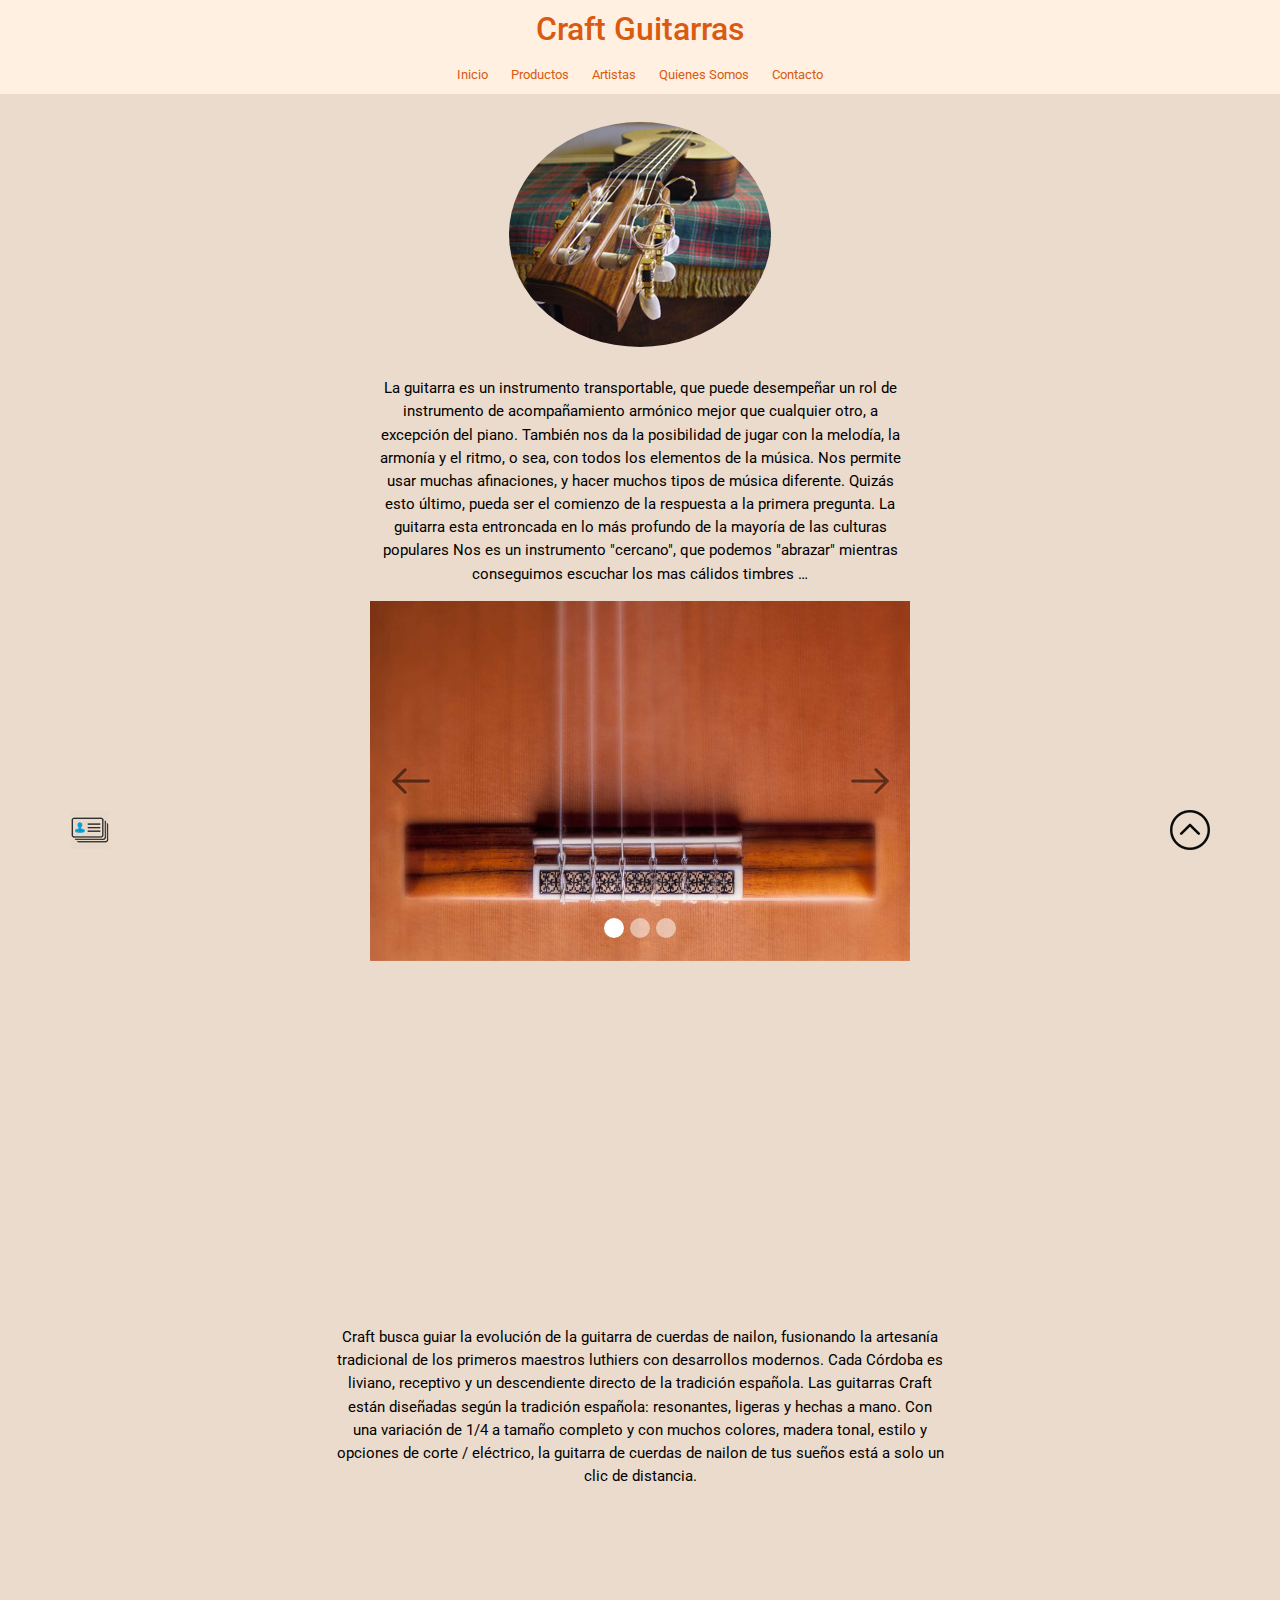
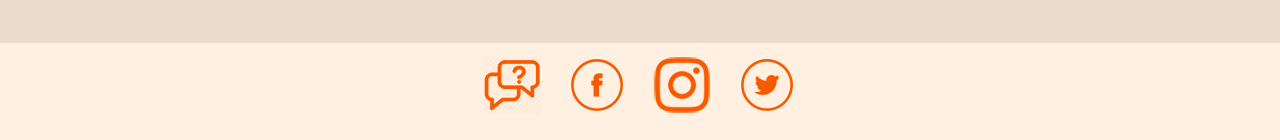
<file: index.html>
<!DOCTYPE html>
<html lang="es">
<head>
    <meta charset="UTF-8">
   <title>CraftGuitarras</title>
   <meta name="viewport" content="width=divice-width,initial-scale=1.0"> 
   <meta name="description" content="Craft Guitarras classicas y/o españolas handmade elaboradas en argentina">
    <meta name="keywords" content="guitarras, guitarras clasicas, hadmade guitars, lutheria, guitarras españolas">
      <link href="https://fonts.googleapis.com/css2?family=Roboto:wght@300;500;700&display=swap" rel="stylesheet">
    <link href="https://fonts.googleapis.com/css2?family=Fanwood+Text&display=swap" rel="stylesheet">
    <link rel="stylesheet" href="https://stackpath.bootstrapcdn.com/bootstrap/4.5.2/css/bootstrap.min.css"
        integrity="sha384-JcKb8q3iqJ61gNV9KGb8thSsNjpSL0n8PARn9HuZOnIxN0hoP+VmmDGMN5t9UJ0Z" crossorigin="anonymous">
    <link rel="stylesheet" href="CSS/estilos.css">
 </head>
 
<body>
    
    <header>
        
        <div class="encabezo">
        <a href="#nav" class="open" ><img src="Img/menu2.png" ></a>
        
            <nav id="nav"> 
            <h1 class="titulos" >Craft Guitarras</h1>
          <a href="#"class="close"><img src="Img/menu2.png" alt=""></a>
         
        
        <ul>
            <li><a href="index.html">Inicio</a>
            </li>
            <li><a href="Productos.html">Productos</a>
            </li>
            <li><a href="Artistas.html">Artistas</a>
            </li>
            <li><a href="quienes-somos.html">Quienes Somos</a>
            </li>
            <li><a href="Contacto.html">Contacto</a>
            </li>
        </ul>
    </nav>
</div>
</header>

<div class="container" >
    <div class="row">
<section class="imagen">
    <img   src="Img/444.png" alt="Guitarra australina sobre una mesa" class="rounded-circle">
</section>
    <section >
       <p class="descriptivo"> 
       La guitarra es un instrumento transportable, que puede desempeñar un rol de instrumento de acompañamiento armónico mejor que cualquier otro, a excepción del piano. También nos da la posibilidad de jugar con la melodía, la armonía y el ritmo, o sea, con todos los elementos de la música. Nos permite usar muchas afinaciones, y hacer muchos tipos de música diferente.
    Quizás esto último, pueda ser el comienzo de la respuesta a la primera pregunta.
    La guitarra esta entroncada en lo más profundo de la mayoría de las culturas populares
    Nos es un instrumento "cercano", que podemos "abrazar" mientras conseguimos escuchar los mas cálidos timbres …
 </p>
</section>
    </div>
    </div>
    <section class="carrusel">
        <div class="container">
            <div class="row justify-content-center">
                <div class="col-md-6">
                    <div id="carouselExampleCaptions" class="carousel slide" data-ride="carousel">
                        <ol class="carousel-indicators">
                            <li data-target="#carouselExampleCaptions" data-slide-to="0" class="active"></li>
                            <li data-target="#carouselExampleCaptions" data-slide-to="1"></li>
                            <li data-target="#carouselExampleCaptions" data-slide-to="2"></li>
                        </ol>
                        <div class="carousel-inner">
                            <div class="carousel-item active">
                                <img src="Img/10Aniv4.jpg" class="d-block w-100" alt="guitarra">
                                <div class="carousel-caption d-none d-md-block">
                                </div>
                            </div>
                            <div class="carousel-item">
                                <img src="Img/10Aniv5.jpg" class="d-block w-100" alt="guitarra">
                                <div class="carousel-caption d-none d-md-block">
    
                                </div>
                            </div>
                            <div class="carousel-item">
                                <img src="Img/10Aniv6.jpg" class="d-block w-100" alt="guitarra">
                                <div class="carousel-caption d-none d-md-block">
                                </div>
                            </div>
                        </div>
                        <a class="carousel-control-prev" href="#carouselExampleCaptions" role="button" data-slide="prev">
                            <img src="Img/4_-_Left-512.png" alt="Previous">
                            <span class="sr-only">Previous</span>
                        </a>
                        <a class="carousel-control-next" href="#carouselExampleCaptions" role="button" data-slide="next">
                            <img src="Img/3_-_Right-512.png" alt="next">
                            <span class="sr-only">Next</span>
                        </a>
                    </div>
                </div>
            </div>
        </div>
    </section>
<section class="video">
<iframe width="560" height="315" src="https://www.youtube.com/embed/gaRs8kV6BGg" frameborder="0" allow="accelerometer; autoplay; encrypted-media; gyroscope; picture-in-picture" allowfullscreen></iframe>
</section>

<section >
 <p  class="descriptivo"> Craft busca guiar la evolución de la guitarra de cuerdas de nailon, fusionando la artesanía tradicional de los
primeros maestros luthiers con desarrollos modernos. Cada Córdoba es liviano, receptivo y un descendiente directo de la
tradición española.
    Las guitarras Craft están diseñadas según la tradición española: resonantes, ligeras y hechas a mano. Con una
    variación de 1/4 a tamaño completo y con muchos colores, madera tonal, estilo y opciones de corte / eléctrico, la
    guitarra de cuerdas de nailon de tus sueños está a solo un clic de distancia.
</p>

</section>
<a href="Contacto.html" target="_blank" class="contactanos"> <img src="Img/card_address_profile_contact-256.png" alt="Contacto"> </a>
<footer class="piso">
    <ul>
        <li><a href="Preguntas-frecuentes.html" target="_blank">  <img src="Img/questions.png" alt="FAQ"> </a>
        </li>
        <li><a href="https://www.facebook.com/Craft-Guitars-120854059527911" target="_blank"> <img
                    src="Img/facebook.png" alt="facebook"></a>
        </li>
        <li> <a href="https://www.facebook.com/Craft-Guitars-120854059527911" target="_blank"> <img
                    src="Img/instagram.png" alt="instagram"> </a>
        </li>
        <li> <a href="https://www.facebook.com/Craft-Guitars-120854059527911" target="_blank"> <img
                    src="Img/twitter.png" alt="twitter"> </a>
        </li>
    </ul>
</footer>
<a href="#" class="arriba"> <img src="Img/iconfinder_ChevronUpCircle_1031534.png" alt="arriba"></a>
<script src="https://code.jquery.com/jquery-3.5.1.slim.min.js"
    integrity="sha384-DfXdz2htPH0lsSSs5nCTpuj/zy4C+OGpamoFVy38MVBnE+IbbVYUew+OrCXaRkfj"
    crossorigin="anonymous"> </script>
<script src="https://cdn.jsdelivr.net/npm/popper.js@1.16.1/dist/umd/popper.min.js"
    integrity="sha384-9/reFTGAW83EW2RDu2S0VKaIzap3H66lZH81PoYlFhbGU+6BZp6G7niu735Sk7lN"
    crossorigin="anonymous"> </script>
<script src="https://stackpath.bootstrapcdn.com/bootstrap/4.5.2/js/bootstrap.min.js"
    integrity="sha384-B4gt1jrGC7Jh4AgTPSdUtOBvfO8shuf57BaghqFfPlYxofvL8/KUEfYiJOMMV+rV"
    crossorigin="anonymous"> </script>
</body>

</html>
</file>
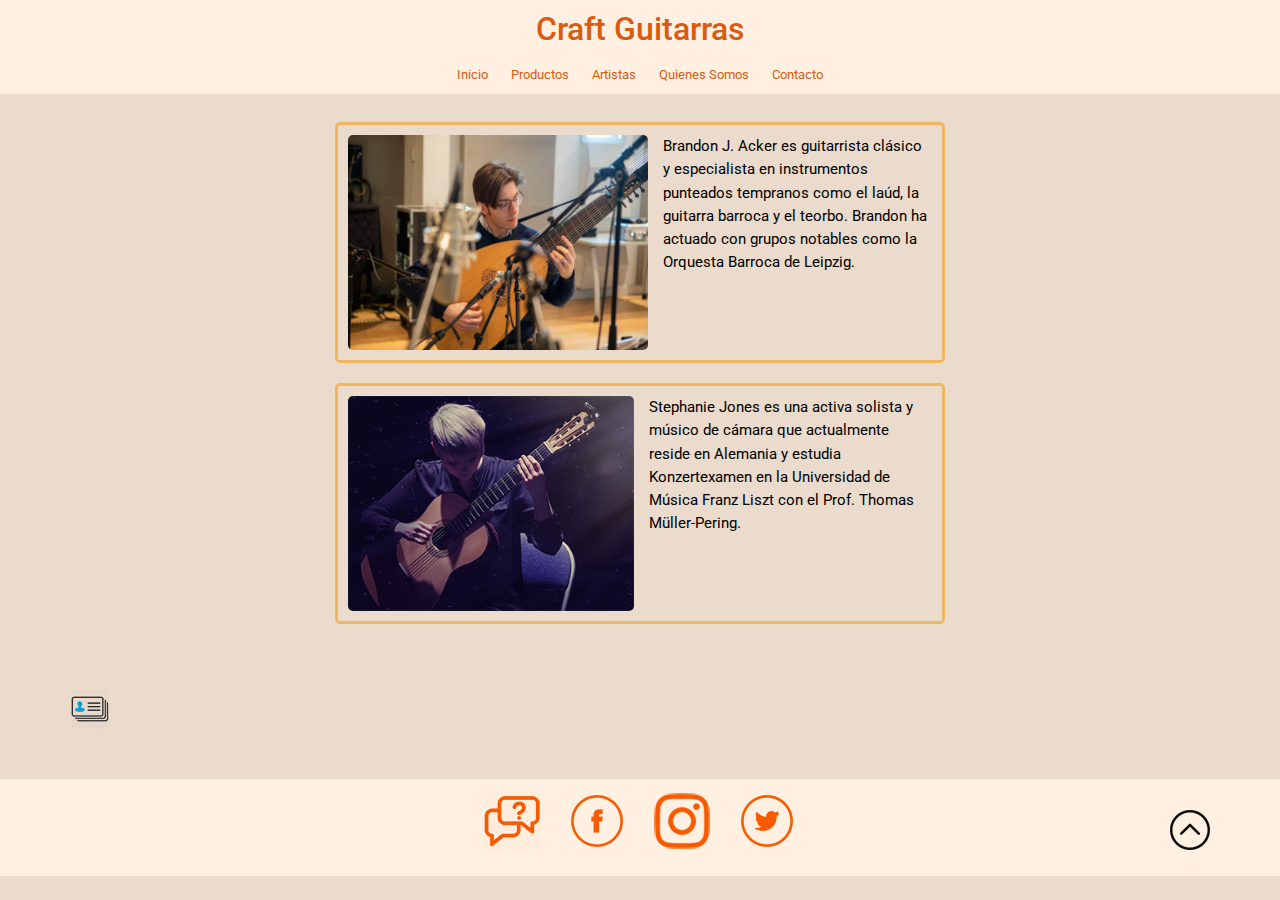
<file: Artistas.html>
<!DOCTYPE html>
<html lang="es">

<head>
    <meta charset="UTF-8">
    <title>CraftGuitars</title>
    <meta name="viewport" content="width=divice-width,initial-scale=1.0">
    <link href="https://fonts.googleapis.com/css2?family=Roboto:wght@300;500;700&display=swap" rel="stylesheet">
    <link href="https://fonts.googleapis.com/css2?family=Fanwood+Text&display=swap" rel="stylesheet">
    <link rel="stylesheet" href="https://stackpath.bootstrapcdn.com/bootstrap/4.5.2/css/bootstrap.min.css"
        integrity="sha384-JcKb8q3iqJ61gNV9KGb8thSsNjpSL0n8PARn9HuZOnIxN0hoP+VmmDGMN5t9UJ0Z" crossorigin="anonymous">
    <link rel="stylesheet" href="CSS/estilos.css">
</head>
<body>
    <header>
    
        <div class="encabezo">
            <a href="#nav" class="open"><img src="Img/menu2.png"></a>
    
            <nav id="nav">
                <h1 class="titulos">Craft Guitarras</h1>
                <a href="#" class="close"><img src="Img/menu2.png" alt=""></a>
    
    
                <ul>
                    <li><a href="index.html">Inicio</a>
                    </li>
                    <li><a href="Productos.html">Productos</a>
                    </li>
                    <li><a href="Artistas.html">Artistas</a>
                    </li>
                    <li><a href="quienes-somos.html">Quienes Somos</a>
                    </li>
                    <li><a href="Contacto.html">Contacto</a>
                    </li>
                </ul>
            </nav>
        </div>
    </header>
    <section >
    <div class="artista">
        <div class="brandon"> <img class="imgartista"  src="Img/brandon.jpg"  alt="guitarrista clasico masculino " >
         <p class="textbrandon">
            Brandon J. Acker es guitarrista clásico y especialista en instrumentos punteados tempranos como el laúd, la guitarra barroca y el teorbo. Brandon ha actuado con grupos notables como la Orquesta Barroca de Leipzig.
         </p></div>
            <div class="sharon"> <img src="Img/sharon.png"  alt=" guitarrista claisca femenina" class="imgartista">
            <p class="textsharon">
            Stephanie Jones es una activa solista y músico de cámara que actualmente reside en Alemania y estudia Konzertexamen en la Universidad de Música Franz Liszt con el Prof. Thomas Müller-Pering.
            </p></div>
    </div>
</section>
<a href="Contacto.html" target="_blank" class="contactanos"> <img src="Img/card_address_profile_contact-256.png" alt="Contacto"> </a>
<footer class="piso">
    <ul>
        <li><a href="Preguntas-frecuentes.html" target="_blank"> <img src="Img/questions.png" alt="FAQ"> </a>
        </li>
        <li><a href="https://www.facebook.com/Craft-Guitars-120854059527911" target="_blank"> <img
                    src="Img/facebook.png" alt="facebook"></a>
        </li>
        <li> <a href="https://www.facebook.com/Craft-Guitars-120854059527911" target="_blank"> <img
                    src="Img/instagram.png" alt="instagram"> </a>
        </li>
        <li> <a href="https://www.facebook.com/Craft-Guitars-120854059527911" target="_blank"> <img
                    src="Img/twitter.png" alt="twitter"> </a>
        </li>
    </ul>
</footer>
<a href="#" class="arriba"> <img src="Img/iconfinder_ChevronUpCircle_1031534.png" alt="arriba"></a>
<script src="https://code.jquery.com/jquery-3.5.1.slim.min.js"
    integrity="sha384-DfXdz2htPH0lsSSs5nCTpuj/zy4C+OGpamoFVy38MVBnE+IbbVYUew+OrCXaRkfj"
    crossorigin="anonymous"> </script>
<script src="https://cdn.jsdelivr.net/npm/popper.js@1.16.1/dist/umd/popper.min.js"
    integrity="sha384-9/reFTGAW83EW2RDu2S0VKaIzap3H66lZH81PoYlFhbGU+6BZp6G7niu735Sk7lN"
    crossorigin="anonymous"> </script>
<script src="https://stackpath.bootstrapcdn.com/bootstrap/4.5.2/js/bootstrap.min.js"
    integrity="sha384-B4gt1jrGC7Jh4AgTPSdUtOBvfO8shuf57BaghqFfPlYxofvL8/KUEfYiJOMMV+rV"
    crossorigin="anonymous"> </script>
</body>

</html>
</file>
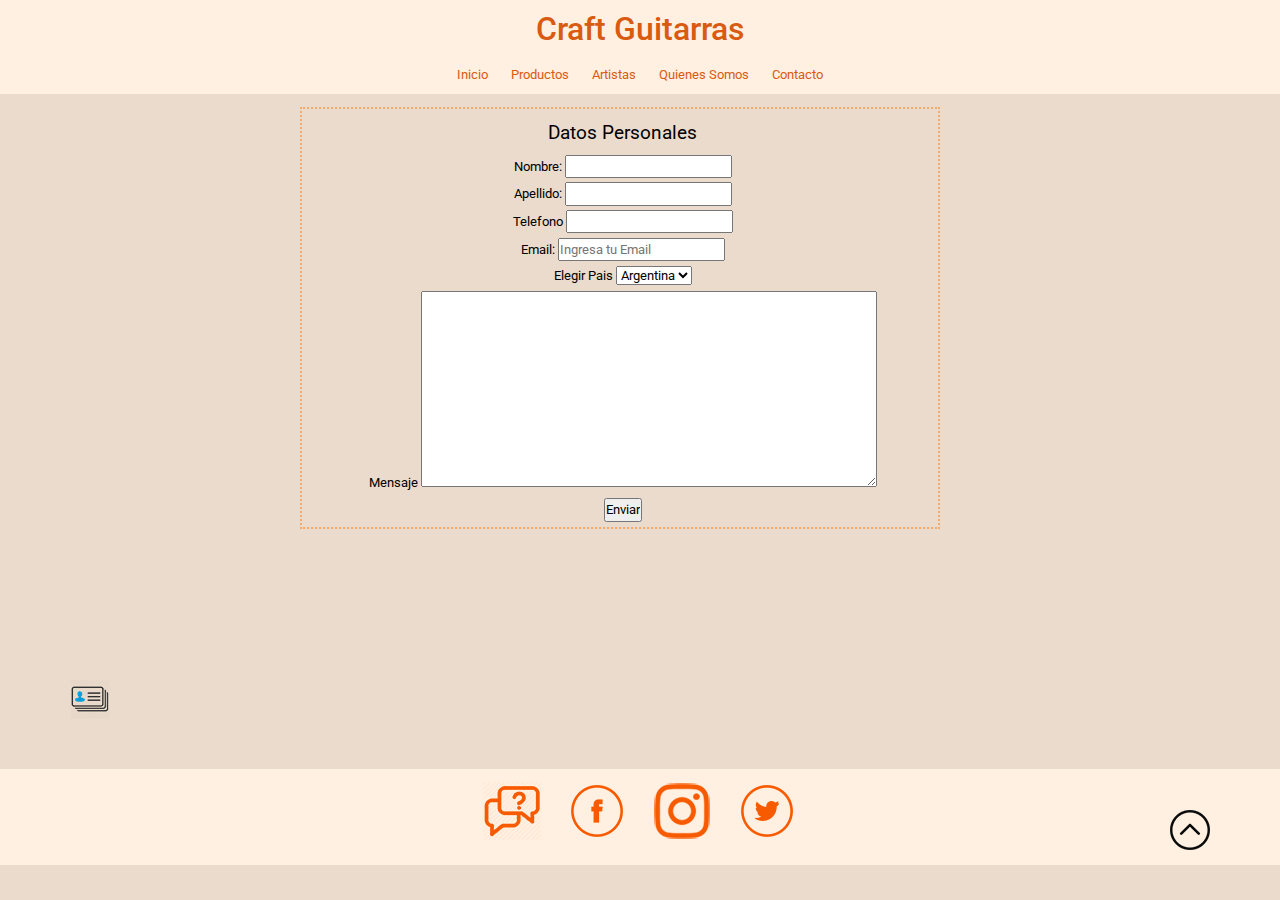
<file: Contacto.html>
<!DOCTYPE html>
<html lang="es">

<head>
  <meta charset="UTF-8">
  <title>CraftGuitars</title>
  <meta name="viewport" content="width=divice-width,initial-scale=1.0">
  <link href="https://fonts.googleapis.com/css2?family=Roboto:wght@300;500;700&display=swap" rel="stylesheet">
  <link href="https://fonts.googleapis.com/css2?family=Fanwood+Text&display=swap" rel="stylesheet">
  <link rel="stylesheet" href="https://stackpath.bootstrapcdn.com/bootstrap/4.5.2/css/bootstrap.min.css"
    integrity="sha384-JcKb8q3iqJ61gNV9KGb8thSsNjpSL0n8PARn9HuZOnIxN0hoP+VmmDGMN5t9UJ0Z" crossorigin="anonymous">
  <link rel="stylesheet" href="CSS/estilos.css">
</head>
<body>
    <header>
    
      <div class="encabezo">
        <a href="#nav" class="open"><img src="Img/menu2.png"></a>
    
        <nav id="nav">
          <h1 class="titulos">Craft Guitarras</h1>
          <a href="#" class="close"><img src="Img/menu2.png" alt=""></a>    
          <ul>
            <li><a href="index.html">Inicio</a>
            </li>
            <li><a href="Productos.html">Productos</a>
            </li>
            <li><a href="Artistas.html">Artistas</a>
            </li>
            <li><a href="quienes-somos.html">Quienes Somos</a>
            </li>
            <li><a href="Contacto.html">Contacto</a>
            </li>
          </ul>
        </nav>
      </div>
    </header>
    <section class="caja">
        <form action="#" class="formulario">
            <fieldset>
             <legend> Datos Personales</Legend>
<div class="form-gruop">
       <div >
                <label for="nombre">Nombre:</label>
        <input type="text" name="nombre" id="nombre"required class="from-control"/>
         </div>
         
         <div>
            <label for="Apellido">Apellido:</label>
       <input type="text" name="Apellido" id="Apellido"required class="from-control"/>
         </div>  
        
            
        <div>
            <label for="Telefono">Telefono</label>
            <input type="Telefno" id="Telfono " class="from-control">
           
            <div>
                <label for="Email">Email: </label>
               <input type="Email" name="=Email" id="Email" placeholder="Ingresa tu Email" required class="from-control">
           </div>
           

        </div>
       
            </fieldset>
             
            <label> Elegir Pais</label>
        <select name="Pais">
            <option >Argentina</option>
            <option >Uruguay</option>
            <option >Brasil</option>
        </select>
          </div>
          
          <div>
              <label for="Mensaje">Mensaje</label>
             <textarea name="mensaje" cols="60" rows="10"></textarea>
          </div>
        <div>
            <input type="submit" value="Enviar" data-toggle="modal" data-target="#exampleModal">


            </div>
        </form>
   


<div class="modal fade" id="exampleModal" tabindex="-1" aria-labelledby="exampleModalLabel" aria-hidden="true">
  <div class="modal-dialog">
    <div class="modal-content">
      <div class="modal-header">
        <h5 class="modal-title" id="exampleModalLabel">Mensaje enviado!</h5>
        <button type="button" class="close" data-dismiss="modal" aria-label="Close">
          <span aria-hidden="true">&times;</span>
        </button>
      </div>
      <div class="modal-body">
       <p> Te has contactado con nosotros ! en un lapso de 48 a 72hs recibiras respuesta dependiendo de tu consulta!

       </p>
      </div>
      <div class="modal-footer">
        <button type="button" class="btn btn-secondary" data-dismiss="modal">Close</button>
  </div>
    </div>
  </div>
</div>
</section>
<a href="Contacto.html" target="_blank" class="contactanos"> <img src="Img/card_address_profile_contact-256.png" alt="Contacto"> </a>
<footer class="piso">
  <section>
  <ul>
    <li><a href="Preguntas-frecuentes.html" target="_blank"> <img src="Img/questions.png" alt="FAQ"> </a>
    </li>
    <li><a href="https://www.facebook.com/Craft-Guitars-120854059527911" target="_blank"> <img src="Img/facebook.png"
          alt="facebook"></a>
    </li>
    <li> <a href="https://www.facebook.com/Craft-Guitars-120854059527911" target="_blank"> <img src="Img/instagram.png"
          alt="instagram"> </a>
    </li>
    <li> <a href="https://www.facebook.com/Craft-Guitars-120854059527911" target="_blank"> <img src="Img/twitter.png"
          alt="twitter"> </a>
    </li>
  </ul>
</footer>
<a href="#" class="arriba"> <img src="Img/iconfinder_ChevronUpCircle_1031534.png" alt="arriba"></a>
<script src="https://code.jquery.com/jquery-3.5.1.slim.min.js"
  integrity="sha384-DfXdz2htPH0lsSSs5nCTpuj/zy4C+OGpamoFVy38MVBnE+IbbVYUew+OrCXaRkfj" crossorigin="anonymous"> </script>
<script src="https://cdn.jsdelivr.net/npm/popper.js@1.16.1/dist/umd/popper.min.js"
  integrity="sha384-9/reFTGAW83EW2RDu2S0VKaIzap3H66lZH81PoYlFhbGU+6BZp6G7niu735Sk7lN" crossorigin="anonymous"> </script>
<script src="https://stackpath.bootstrapcdn.com/bootstrap/4.5.2/js/bootstrap.min.js"
  integrity="sha384-B4gt1jrGC7Jh4AgTPSdUtOBvfO8shuf57BaghqFfPlYxofvL8/KUEfYiJOMMV+rV" crossorigin="anonymous"> </script>
</body>

</html>
</file>
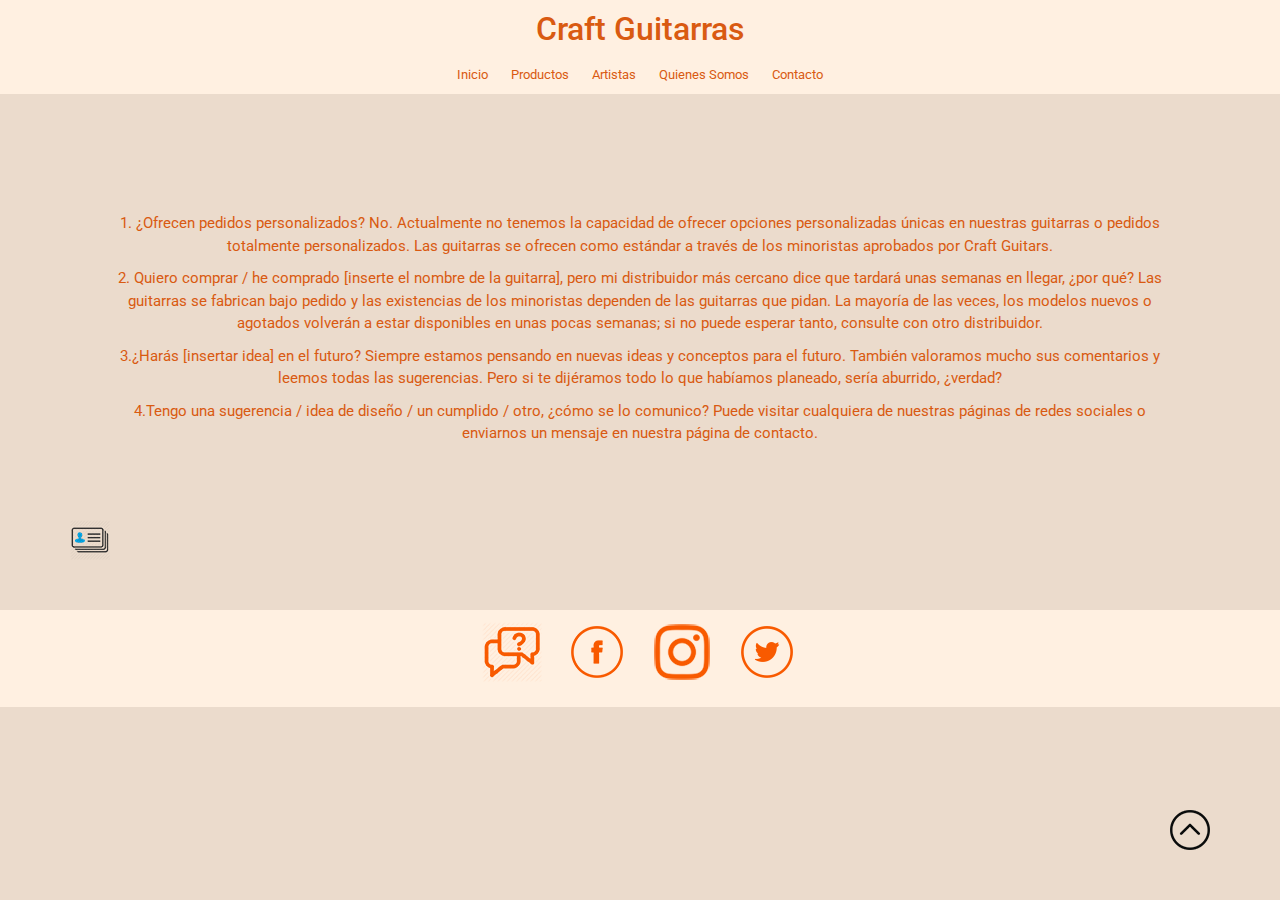
<file: Preguntas-frecuentes.html>
<!DOCTYPE html>
<html lang="es">

<head>
    <meta charset="UTF-8">
    <title>CraftGuitarras</title>
    <meta name="viewport" content="width=divice-width,initial-scale=1.0">
    <meta name="description" content="Craft Guitarras classicas y/o españolas handmade elaboradas en argentina">
    <meta name="keywords" content="guitarras, guitarras clasicas, hadmade guitars, lutheria, guitarras españolas">
    <link href="https://fonts.googleapis.com/css2?family=Roboto:wght@300;500;700&display=swap" rel="stylesheet">
    <link href="https://fonts.googleapis.com/css2?family=Fanwood+Text&display=swap" rel="stylesheet">
    <link rel="stylesheet" href="https://stackpath.bootstrapcdn.com/bootstrap/4.5.2/css/bootstrap.min.css"
        integrity="sha384-JcKb8q3iqJ61gNV9KGb8thSsNjpSL0n8PARn9HuZOnIxN0hoP+VmmDGMN5t9UJ0Z" crossorigin="anonymous">
    <link rel="stylesheet" href="CSS/estilos.css">
</head>

<body>

    <header>

        <div class="encabezo">
            <a href="#nav" class="open"><img src="Img/menu2.png"></a>

            <nav id="nav">
                <h1 class="titulos">Craft Guitarras</h1>
                <a href="#" class="close"><img src="Img/menu2.png" alt=""></a>


                <ul>
                    <li><a href="index.html">Inicio</a>
                    </li>
                    <li><a href="Productos.html">Productos</a>
                    </li>
                    <li><a href="Artistas.html">Artistas</a>
                    </li>
                    <li><a href="quienes-somos.html">Quienes Somos</a>
                    </li>
                    <li><a href="Contacto.html">Contacto</a>
                    </li>
                </ul>
            </nav>
        </div>
    </header>
<section class="faq"> 
<ul class="faq">
        <li>
            1. ¿Ofrecen pedidos personalizados?
            No. Actualmente no tenemos la capacidad de ofrecer opciones personalizadas únicas en nuestras guitarras o
            pedidos totalmente personalizados. Las guitarras se ofrecen como estándar a través de los minoristas
            aprobados por Craft Guitars.
        </li>
        <li>
            2. Quiero comprar / he comprado [inserte el nombre de la guitarra], pero mi distribuidor más cercano dice
            que tardará unas semanas en llegar, ¿por qué?
            Las guitarras se fabrican bajo pedido y las existencias de los minoristas dependen de las guitarras que
            pidan. La mayoría de las veces, los modelos nuevos o agotados volverán a estar disponibles en unas pocas
            semanas; si no puede esperar tanto, consulte con otro distribuidor.
        </li>
        <li>
            3.¿Harás [insertar idea] en el futuro?
            Siempre estamos pensando en nuevas ideas y conceptos para el futuro. También valoramos mucho sus comentarios
            y leemos todas las sugerencias. Pero si te dijéramos todo lo que habíamos planeado, sería aburrido, ¿verdad?
        </li>
        <li>
            4.Tengo una sugerencia / idea de diseño / un cumplido / otro, ¿cómo se lo comunico?
            Puede visitar cualquiera de nuestras páginas de redes sociales o enviarnos un mensaje en nuestra página de
            contacto.
        </li>

    </ul> 

</section>
<a href="Contacto.html" target="_blank" class="contactanos"> <img src="Img/card_address_profile_contact-256.png" alt="Contacto"> </a>
<footer class="piso">
    <ul>
        <li><a href="Preguntas-frecuentes.html" target="_blank"> <img src="Img/questions.png" alt="FAQ"> </a>
        </li>
        <li><a href="https://www.facebook.com/Craft-Guitars-120854059527911" target="_blank"> <img
                    src="Img/facebook.png" alt="facebook"></a>
        </li>
        <li> <a href="https://www.facebook.com/Craft-Guitars-120854059527911" target="_blank"> <img
                    src="Img/instagram.png" alt="instagram"> </a>
        </li>
        <li> <a href="https://www.facebook.com/Craft-Guitars-120854059527911" target="_blank"> <img
                    src="Img/twitter.png" alt="twitter"> </a>
        </li>
    </ul>
</footer>
<a href="#" class="arriba"> <img src="Img/iconfinder_ChevronUpCircle_1031534.png" alt="arriba"></a>
<script src="https://code.jquery.com/jquery-3.5.1.slim.min.js"
    integrity="sha384-DfXdz2htPH0lsSSs5nCTpuj/zy4C+OGpamoFVy38MVBnE+IbbVYUew+OrCXaRkfj"
    crossorigin="anonymous"> </script>
<script src="https://cdn.jsdelivr.net/npm/popper.js@1.16.1/dist/umd/popper.min.js"
    integrity="sha384-9/reFTGAW83EW2RDu2S0VKaIzap3H66lZH81PoYlFhbGU+6BZp6G7niu735Sk7lN"
    crossorigin="anonymous"> </script>
<script src="https://stackpath.bootstrapcdn.com/bootstrap/4.5.2/js/bootstrap.min.js"
    integrity="sha384-B4gt1jrGC7Jh4AgTPSdUtOBvfO8shuf57BaghqFfPlYxofvL8/KUEfYiJOMMV+rV"
    crossorigin="anonymous"> </script>
</body>

</html>
</file>
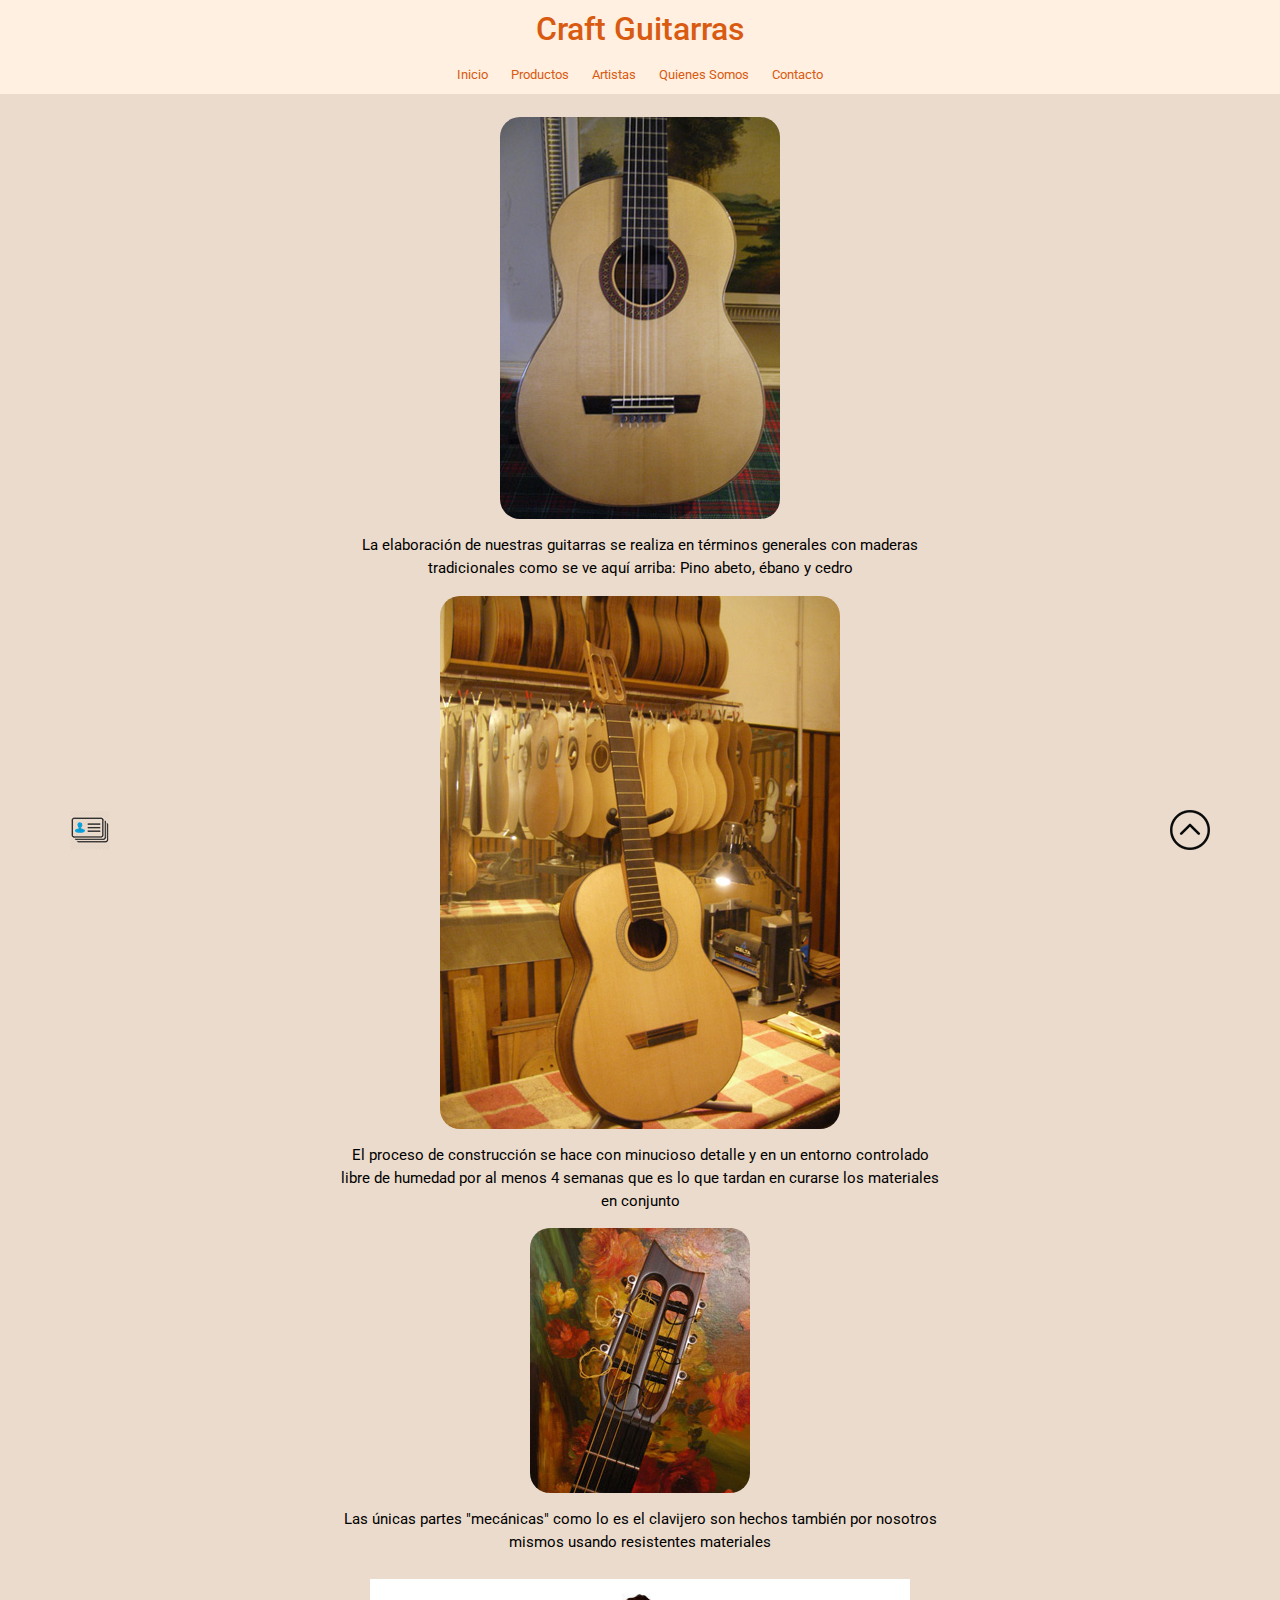
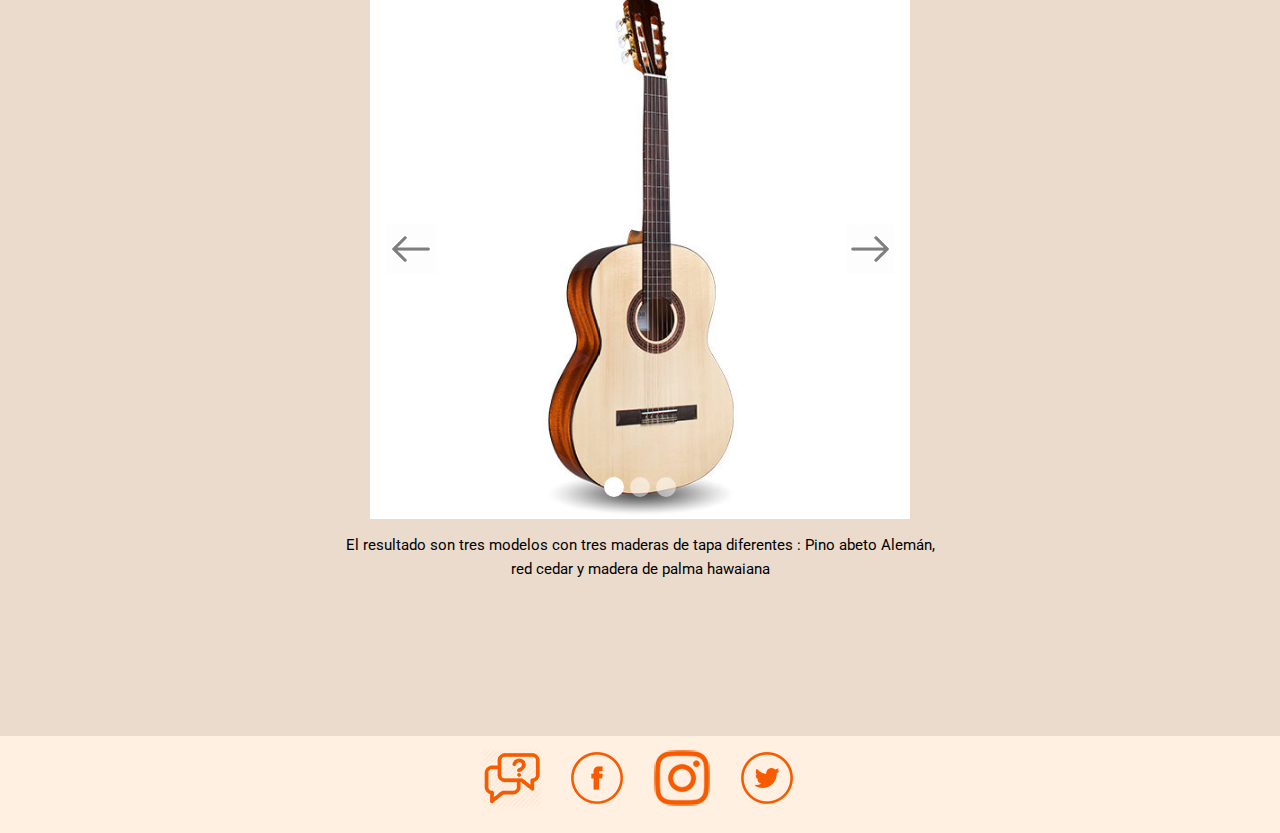
<file: Productos.html>
<!DOCTYPE html>
<html lang="es">

<head>
    <meta charset="UTF-8">
    <title>CraftGuitars</title>
    <meta name="viewport" content="width=divice-width,initial-scale=1.0">
    <link href="https://fonts.googleapis.com/css2?family=Roboto:wght@300;500;700&display=swap" rel="stylesheet">
    <link href="https://fonts.googleapis.com/css2?family=Fanwood+Text&display=swap" rel="stylesheet">
    <link rel="stylesheet" href="https://stackpath.bootstrapcdn.com/bootstrap/4.5.2/css/bootstrap.min.css"
        integrity="sha384-JcKb8q3iqJ61gNV9KGb8thSsNjpSL0n8PARn9HuZOnIxN0hoP+VmmDGMN5t9UJ0Z" crossorigin="anonymous">
    <link rel="stylesheet" href="CSS/estilos.css">
</head>
<body class="body">
<header>

    <div class="encabezo">
        <a href="#nav" class="open"><img src="Img/menu2.png"></a>

        <nav id="nav">
            <h1 class="titulos">Craft Guitarras</h1>
            <a href="#" class="close"><img src="Img/menu2.png" alt=""></a>


            <ul>
                <li><a href="index.html">Inicio</a>
                </li>
                <li><a href="Productos.html">Productos</a>
                </li>
                <li><a href="Artistas.html">Artistas</a>
                </li>
                <li><a href="quienes-somos.html">Quienes Somos</a>
                </li>
                <li><a href="Contacto.html">Contacto</a>
                </li>
            </ul>
        </nav>
    </div>
</header>
    <section class="productos">
    <div>
    <img src="Img/z12.png" alt="Guitarra española" class="gui">
    </div>
    <p class="descriptivo">La elaboración de nuestras guitarras se realiza en términos generales con maderas tradicionales como se ve aquí arriba:
    Pino abeto, ébano y cedro</p>
    <div>
    <img   src="Img/z9.png" alt="Prototipo de guitarra" class="gui">
    </div>
    <p class="descriptivo">El proceso de construcción se hace con minucioso detalle y en un entorno controlado libre de humedad por al menos 4
    semanas que es lo que tardan en curarse los materiales en conjunto</p>
    <div>
    <img   src="Img/222.png" alt="Clavijero de guitarra " class="gui">
    </div>
     <p class="descriptivo">Las únicas partes "mecánicas" como lo es el clavijero son hechos también por nosotros mismos usando resistentes
    materiales </p>
    </section>
</section>
</div>
</div>
<section class="carrusel">
    <div class="container">
        <div class="row justify-content-center">
            <div class="col-md-6">
                <div id="carouselExampleCaptions" class="carousel slide" data-ride="carousel">
                    <ol class="carousel-indicators">
                        <li data-target="#carouselExampleCaptions" data-slide-to="0" class="active"></li>
                        <li data-target="#carouselExampleCaptions" data-slide-to="1"></li>
                        <li data-target="#carouselExampleCaptions" data-slide-to="2"></li>
                    </ol>
                    <div class="carousel-inner">
                        <div class="carousel-item active">
                            <img src="Img/g_1.jpg" class="d-block w-100" alt="guitarra">
                            <div class="carousel-caption d-none d-md-block">
                            </div>
                        </div>
                        <div class="carousel-item">
                            <img src="Img/g_2.png" class="d-block w-100" alt="guitarra">
                            <div class="carousel-caption d-none d-md-block">

                            </div>
                        </div>
                        <div class="carousel-item">
                            <img src="Img/g_3.png" class="d-block w-100" alt="guitarra">
                            <div class="carousel-caption d-none d-md-block">
                            </div>
                        </div>
                    </div>
                    <a class="carousel-control-prev" href="#carouselExampleCaptions" role="button" data-slide="prev">
                        <img src="Img/4_-_Left-512.png" alt="Previous" >
                        <span class="sr-only">Previous</span>
                    </a>
                    <a class="carousel-control-next" href="#carouselExampleCaptions" role="button" data-slide="next">
                    <img src="Img/3_-_Right-512.png" alt="next">
                        <span class="sr-only">Next</span>
                    </a>
                </div>
            </div>
        </div>
    </div>
</section>
<section>
    <p class="descriptivo"> El resultado son tres modelos con tres maderas de tapa diferentes : Pino abeto Alemán, red cedar y madera de palma
    hawaiana</p>
</section>
<a href="Contacto.html"  target="_blank" class="contactanos"> <img src="Img/card_address_profile_contact-256.png" alt="Contacto"> </a>
<footer class="piso">
    <ul>
        <li><a href="Preguntas-frecuentes.html"target="_blank" > <img src="Img/questions.png" alt="FAQ"> </a>
        </li>
        <li><a href="https://www.facebook.com/Craft-Guitars-120854059527911" target="_blank"> <img
                    src="Img/facebook.png" alt="facebook"></a>
        </li>
        <li> <a href="https://www.facebook.com/Craft-Guitars-120854059527911" target="_blank"> <img
                    src="Img/instagram.png" alt="instagram"> </a>
        </li>
        <li> <a href="https://www.facebook.com/Craft-Guitars-120854059527911" target="_blank"> <img
                    src="Img/twitter.png" alt="twitter"> </a>
        </li>
    </ul>
</footer>
<a href="#" class="arriba"> <img src="Img/iconfinder_ChevronUpCircle_1031534.png" alt="arriba"></a>
<script src="https://code.jquery.com/jquery-3.5.1.slim.min.js"
    integrity="sha384-DfXdz2htPH0lsSSs5nCTpuj/zy4C+OGpamoFVy38MVBnE+IbbVYUew+OrCXaRkfj"
    crossorigin="anonymous"> </script>
<script src="https://cdn.jsdelivr.net/npm/popper.js@1.16.1/dist/umd/popper.min.js"
    integrity="sha384-9/reFTGAW83EW2RDu2S0VKaIzap3H66lZH81PoYlFhbGU+6BZp6G7niu735Sk7lN"
    crossorigin="anonymous"> </script>
<script src="https://stackpath.bootstrapcdn.com/bootstrap/4.5.2/js/bootstrap.min.js"
    integrity="sha384-B4gt1jrGC7Jh4AgTPSdUtOBvfO8shuf57BaghqFfPlYxofvL8/KUEfYiJOMMV+rV"
    crossorigin="anonymous"> </script>
</body>

</html>
</file>
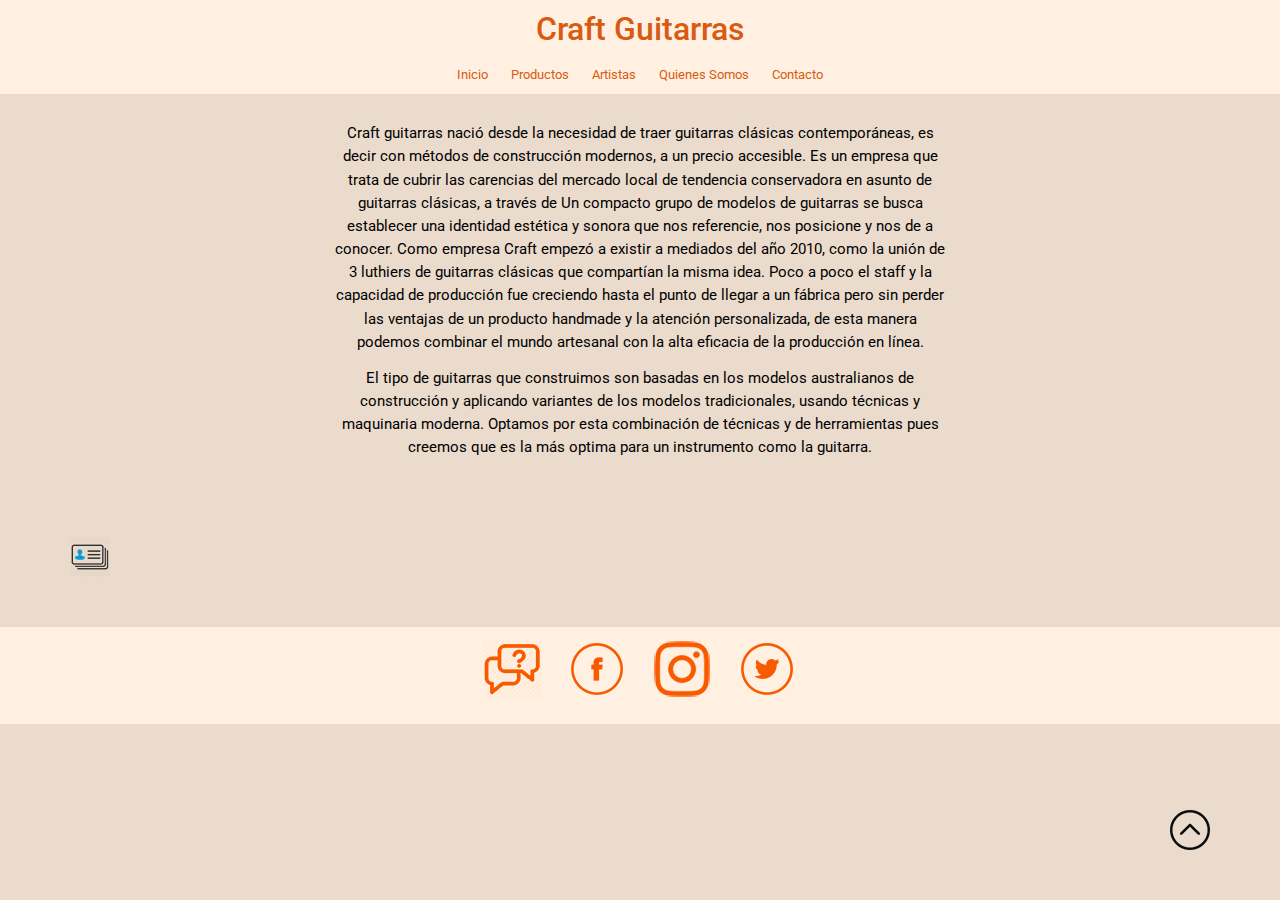
<file: quienes-somos.html>
<!DOCTYPE html>
<html lang="es">

<head>
    <meta charset="UTF-8">
    <title>CraftGuitars</title>
    <meta name="viewport" content="width=divice-width,initial-scale=1.0">
    <link href="https://fonts.googleapis.com/css2?family=Roboto:wght@300;500;700&display=swap" rel="stylesheet">
    <link href="https://fonts.googleapis.com/css2?family=Fanwood+Text&display=swap" rel="stylesheet">
    <link rel="stylesheet" href="https://stackpath.bootstrapcdn.com/bootstrap/4.5.2/css/bootstrap.min.css"
        integrity="sha384-JcKb8q3iqJ61gNV9KGb8thSsNjpSL0n8PARn9HuZOnIxN0hoP+VmmDGMN5t9UJ0Z" crossorigin="anonymous">
    <link rel="stylesheet" href="CSS/estilos.css">
</head>
<body>
<header>

    <div class="encabezo">
        <a href="#nav" class="open"><img src="Img/menu2.png"></a>

        <nav id="nav">
            <h1 class="titulos">Craft Guitarras</h1>
            <a href="#" class="close"><img src="Img/menu2.png" alt=""></a>


            <ul>
                <li><a href="index.html">Inicio</a>
                </li>
                <li><a href="Productos.html">Productos</a>
                </li>
                <li><a href="Artistas.html">Artistas</a>
                </li>
                <li><a href="quienes-somos.html">Quienes Somos</a>
                </li>
                <li><a href="Contacto.html">Contacto</a>
                </li>
            </ul>
        </nav>
    </div>
</header>
    <section class="descriptivo">
        
   <p class="somos" > Craft guitarras nació desde la necesidad de traer guitarras clásicas contemporáneas,
es decir con métodos de construcción modernos, a un precio accesible. Es un empresa que trata de cubrir
las carencias del mercado local de tendencia conservadora en asunto de guitarras clásicas, a través de
Un compacto grupo de modelos de guitarras se busca establecer una identidad estética y sonora que nos referencie, nos
posicione y nos de a conocer.
Como empresa Craft empezó a existir a mediados del año 2010, como la unión de 3 luthiers de guitarras clásicas que
compartían la misma idea. Poco a poco el staff
y la capacidad de producción fue creciendo hasta el punto de llegar a un fábrica pero sin perder las ventajas de un
producto handmade y la atención personalizada,
de esta manera podemos combinar el mundo artesanal con la alta eficacia de la producción en línea.
<p > 
    <p class="somos"> El tipo de guitarras que construimos son basadas en los modelos australianos de construcción y aplicando variantes de
    los modelos tradicionales, usando técnicas y maquinaria moderna.
    Optamos por esta combinación de técnicas y de herramientas pues creemos que es la más optima para un instrumento como la
    guitarra.
    </p>

</section>
<a href="Contacto.html" target="_blank" class="contactanos"> <img src="Img/card_address_profile_contact-256.png" alt="Contacto"> </a>
<footer class="piso">
    <ul>
        <li><a href="Preguntas-frecuentes.html" target="_blank"> <img src="Img/questions.png" alt="FAQ"> </a>
        </li>
        <li><a href="https://www.facebook.com/Craft-Guitars-120854059527911" target="_blank"> <img
                    src="Img/facebook.png" alt="facebook"></a>
        </li>
        <li> <a href="https://www.facebook.com/Craft-Guitars-120854059527911" target="_blank"> <img
                    src="Img/instagram.png" alt="instagram"> </a>
        </li>
        <li> <a href="https://www.facebook.com/Craft-Guitars-120854059527911" target="_blank"> <img
                    src="Img/twitter.png" alt="twitter"> </a>
        </li>
    </ul>
</footer>
<a href="#" class="arriba"> <img src="Img/iconfinder_ChevronUpCircle_1031534.png" alt="arriba"></a>
<script src="https://code.jquery.com/jquery-3.5.1.slim.min.js"
    integrity="sha384-DfXdz2htPH0lsSSs5nCTpuj/zy4C+OGpamoFVy38MVBnE+IbbVYUew+OrCXaRkfj"
    crossorigin="anonymous"> </script>
<script src="https://cdn.jsdelivr.net/npm/popper.js@1.16.1/dist/umd/popper.min.js"
    integrity="sha384-9/reFTGAW83EW2RDu2S0VKaIzap3H66lZH81PoYlFhbGU+6BZp6G7niu735Sk7lN"
    crossorigin="anonymous"> </script>
<script src="https://stackpath.bootstrapcdn.com/bootstrap/4.5.2/js/bootstrap.min.js"
    integrity="sha384-B4gt1jrGC7Jh4AgTPSdUtOBvfO8shuf57BaghqFfPlYxofvL8/KUEfYiJOMMV+rV"
    crossorigin="anonymous"> </script>
</body>

</html>
</file>
<file: CSS/estilos.css>
*{
     margin: 0;
     padding: 0;
     box-sizing: border-box;
    }

html{
    font-size: 80.5%;
 font-family: 'Roboto', sans-serif;
 }

 body{
    background: #ebdbcc;   
 }
 

.encabezo{
    text-align: center;
    background-color:rgb(255, 240, 225);
    width: 100%;
    position: sticky;
    top: 0;
    z-index: 2;
    
  }
  .open {
      display: none;
  }
  .close {
      display: none;
  }

.piso{
    background-color:rgb(255, 240, 225); ;
    display: flex;
    align-self: flex-end;
    justify-content: center;

         }

@keyframes animaciones{
0%{
    color:#D95A11;
}
50% {
    color: #F2AA6B;
}
75% {
    color: brown;
}
100% {
    color: #D95A11;
}
}
.titulos{
color:#D95A11;
font-size:2 rem;
text-align: center;
box-sizing: border-box;
padding-top: 10px;
animation-name: animaciones;
    animation-duration: 5s;
    animation-iteration-count: infinite;
    animation-timing-function: linear ;
         }



p{
    color:black;
    font-size: 1.2rem;
    font-weight: bold, sans-serif;
   
}
.quienes{
    
    width: 50vw;
    padding: 10px 5px 5px 10px;
    border: 2px ;
    margin: 10px 100px 250px 300px;
}


.descriptivo{
      color:black;
    text-align: center;
       width: 50%;
       margin: auto;
       box-sizing: border-box;
       padding: 15px;
      }
.descriptivo2{
    display: inline;  
    align-items: center;
    color:black;
    text-align: center;
    box-sizing: border-box;
   padding: 15px;
   justify-content: space-evenly;

           }
 a,li {
    
     text-align: center; 
    display: inline-block;
    color: #D95A11;
    padding:5px 5px 5px 5px  ;
    border:5px 5px 5px 5px  ;
    margin:auto  ;
    transform: scale(1,1);
    transition:  transform 1s;
     }

a:hover {
    color:#F2AA6B;
transform: scale(1.1,1.1);
}   

.formulario {
    color:black;
    font-size: 100%;
    font-weight: bold, sans-serif;
    width: 50vw;
    padding: 10px 5px 5px 10px;
    border: 2px dotted #F2AA6B;
    margin: 10px 100px 100px 300px;
    
}



    .productos {
        
    display: inline-block;
    color:black;
    font-size:2rem;
    padding:5px 5px 5px 5px ;
    border:5px 5px 5px 5px ;
    margin:5px 5px 5px 5px ;
    text-align: center;
    
       
}
    
       .imagen {
           
          text-align: center;
          margin: auto;
           box-sizing: border-box;
           padding: 15px;
           transform: scale(1,1);
           transition: transform 1s ;
         
          }
          
          .imagen:hover {
          transform: scale(1.2,1.2);
          }

        .arriba {
            
            display: inline-block;
            padding: 20px 40px;
           font-size: 18px;
            position: fixed;
            right: 30px;
            bottom:30px;
        }

   .artista{
       display: grid;
       grid-gap: 20px;
       grid-template-rows: 1fr 1fr;
       text-align: center;
       width: 50%;
       margin: auto;
       box-sizing: border-box;
       padding: 15px;

    }
    
    .imgartista{
        border-radius: 5px;
        width: 300px;
        height: 215px;
        margin-right: 15px;
    }

    .sharon {
        display: flex;
        justify-content: center;
        padding: 10px;
        box-sizing: border-box;
        text-align: start;
        border: solid rgb(240, 183, 99) 3px;
        border-radius: 5px;
    }

    .brandon {
        display: flex;
        justify-items: center;
        padding: 10px;
        box-sizing: border-box;
        text-align: start;
        border: solid rgb(240, 183, 99) 3px;
        border-radius: 5px;
    }
.contactanos{
    display: inline-block;
    position: sticky;
            padding: 20px 40px;
           font-size: 18px;
            right: 30px;
            bottom:30px;
            margin: 30px;
} 
.video {
    text-align: center;
          margin: auto;
           box-sizing: border-box;
           padding: 15px;
           
    }
    .carrusel{
        margin: auto;
        width: 100%;
        height: 80%;
        padding: 10px,10px,10px,10px;
    }
     .carousel-indicators li {
    width: 10px;
    height: 10px;
    border-radius: 50%;
}
.gui  {
    border-radius: 20px;

}
.faq{
  padding: 50px;
   justify-content: center;
    text-align: center;
    font-size: 2vw;
  
    margin: auto;
    padding-bottom: 10px;  
}


@media (min-width: 768px) and (max-width: 1099px) {


    header nav {

    font-size: 40px;
    font-family: 'Roboto', sans-serif;
     }
.formulario {
    color: black;
    font-size:3vw;
    font-weight: bold, sans-serif;
    width: auto;
    border: 2px dotted #F2AA6B;
    margin: 20px 20px 120px 20px;
         }
.descriptivo {
    font-size: 30px;
}

.carrusel {
    padding: 20px;
    width: 95%;
}
.galeria {
    background-color:pink;
       display: flex;
       flex-wrap: wrap;
       flex-direction: row;
        margin: auto;
       box-sizing: border-box;
      justify-content: center;
      padding: 20px;
      width: 85%;
      align-content: center;
      
}


    .galeria_img{
    height: 250px;
    width: 250px;
    margin: 50px;
    display: flex;
    
       } 

.descriptivo2{
        
          align-items: center;
           text-align: center;
           box-sizing: border-box;
            padding: 15px;
            justify-content: center;
        }
.video {
    text-align: center;
          margin: auto;
           box-sizing: border-box;
    } 
.arriba {
            
            display: inline-block;
            padding: 30px 100px;
           font-size: 26px;
            position: fixed;
            right: 15px;
            bottom:100px;
        }



.contactanos{
   display: inline-block;
    justify-content: center;
    margin: 15px;
    padding: 15px;

} 

.artista {
    display: inline-block;
    margin-left: 25vw
    
}

.brandon{
    margin-top: 40px;
    margin-bottom: 20px;
    display: inline-block;
    justify-content: center;
    text-align: center;
    
}
.textbrandon {
    display: inline-block;
    justify-content: center;
    text-align: center;
    font-size: 35px;

}
.sharon{
    display: inline-block;
    justify-content: center;
    text-align: center;
    
}
.textsharon {
    display: inline-block;
    justify-content: center;
    text-align: center;
    font-size: 35px;
}

.somos {  
font-size: 40px;

}
.faq{
    justify-content: center;
    text-align: center;
    font-size: 3vw;
}

.piso{
    background-color:rgb(255, 240, 225); ;
    display: flex;
    align-self: flex-end;
    justify-content: center;

         }
}




@media (max-width: 767px){

    
header nav {

    font-size: 40px;
    font-family: 'Roboto', sans-serif;
    display: none;
    position: fixed;
    width: 100%;
    height: 100%;
    padding: 0;
    background-color:rgb(255, 240, 225) ;
    
     

}
header ul  {
    display: flex;
    flex-direction: column;
    margin: 10px;
    justify-content: center;
    
}
a{
    color: black;
}
header h1 {
    margin-bottom: 40px;
padding: 10px;
}
.open{
    position: absolute;
    position: fixed;
    display: block;
    left:1px;
    top: 1px;   
}
.close{
    position: absolute;
    position: fixed;
    display: block;
    left:1px;
    top: 1px; 

}
#nav:target {
    display: flex;
    flex-direction: column;
    justify-content: center;
    align-items: center;

}


.descriptivo {
    color: black;
    text-align: center;
    width: 90%; 
    margin: auto;
    box-sizing: border-box;
    padding: 15px;
}   
  
 .galeria {
    background-color:pink;
       display: flex;
       flex-wrap: wrap;
       flex-direction: row;
        margin: auto;
       box-sizing: border-box;
      justify-content: center;
      padding: 20px;
      width: 85%;
      align-content: center;
      
}


    .galeria_img{
    height: 250px;
    width: 250px;
    margin: 50px;
    display: flex;
    
       } 

 .contactanos{
           display: inline-block;
           position: sticky;
            padding: 10px 10px;
           font-size: 18px;
            right: 5px;
            bottom:5px;
            margin: 5px;
            margin-right: 200px;
           
        } 


 .formulario {
     display: inline-block;
    color:black;
    font-size: 3vw;
    font-weight: bold, sans-serif;
    width: auto;
    border: 2px dotted #F2AA6B;
    margin: 50px 5px 80px 20px;
         }

.descriptivo2{
          display: inline;
         
        }
        .somos{
            margin-top: 40px;
        }
.video {
    display: none;
    text-align: center;
          margin: auto;
           box-sizing: border-box;
    } 

.artista {
    display: inline-block;
    margin-left: 4vw;
    margin-top: 20px;
    
}
.brandon{
    margin-top: 40px;
    margin-bottom: 20px;
    display: inline-block;
    justify-content: center;
    text-align: center;
    
}
.textbrandon {
    display: inline-block;
    justify-content: center;
    text-align: center;
    

}
.sharon{
    display: inline-block;
    justify-content: center;
    text-align: center;
    
}
.arriba {
            
            display: inline-block;
            padding: 5px 10px;
           font-size: 18px;
            position: fixed;
            right: 1px;
            bottom:100px;
        }

.gui{
    border-radius: 5px;
    height: 215px;
    margin-right: 15px;
}


}
.caja {
    
text-align: center;
width: auto;
margin-bottom: 30px;
}
.faq {
    font-size: 15px ;
}
</file>
